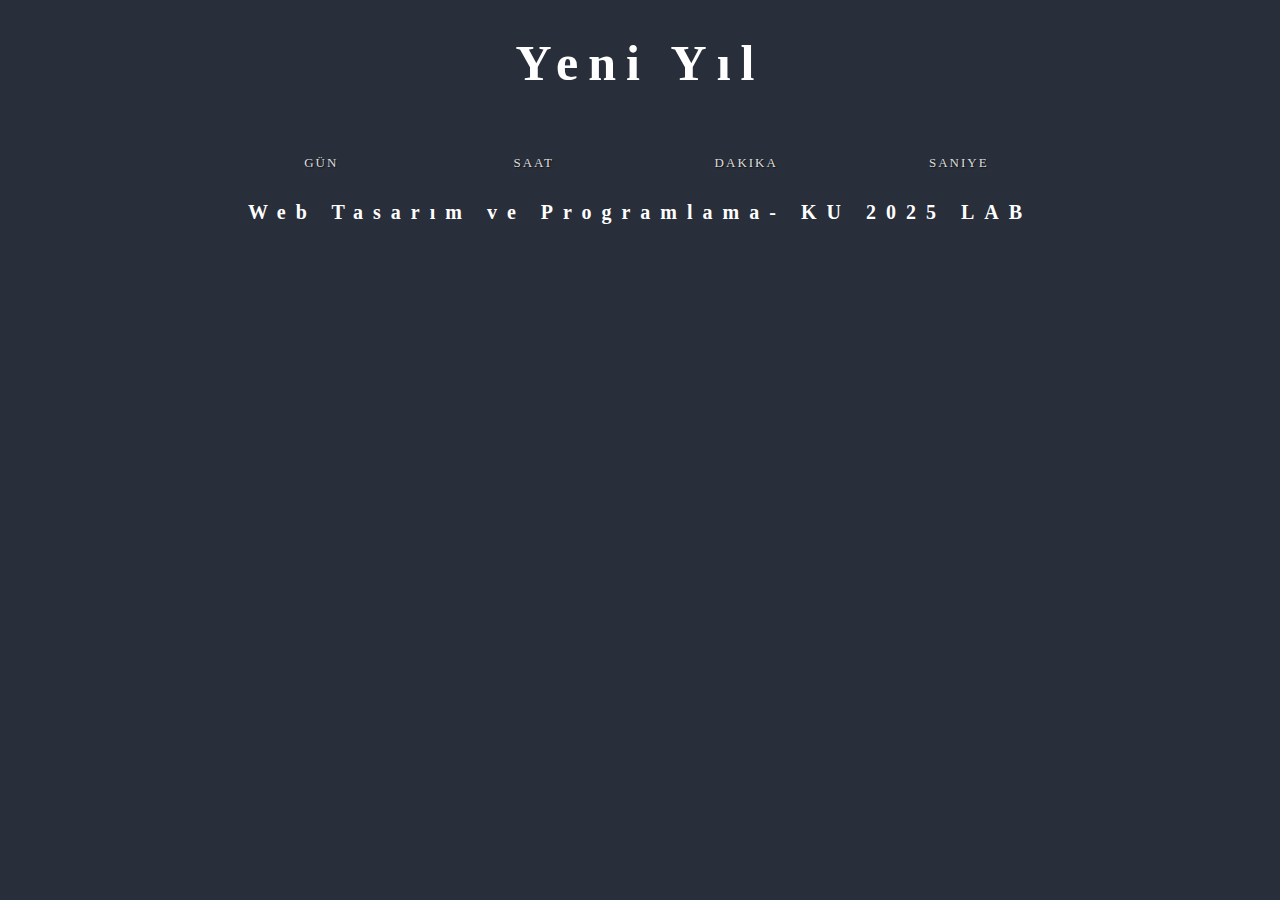
<file: gerisayim-saati/index.html>
<!DOCTYPE html>
<html lang="en">
  <head>
    <meta charset="UTF-8" />
    <meta name="viewport" content="width=device-width, initial-scale=1.0" />
    <title>Geri Sayım Saati</title>
    <link rel="stylesheet" href="style.css" />
    <script src="script.js" defer></script>
  </head>
  <body>
    <div id="main">
      <h1>Yeni Yıl</h1>

      <div id="clock"></div>
      <div id="display">
        <span>Gün</span>
        <span>Saat</span>
        <span>Dakika</span>
        <span>Saniye </span>
      </div>
      <h3>Web Tasarım ve Programlama- KU 2025 LAB</h3>
    </div>
  </body>
</html>
</file>
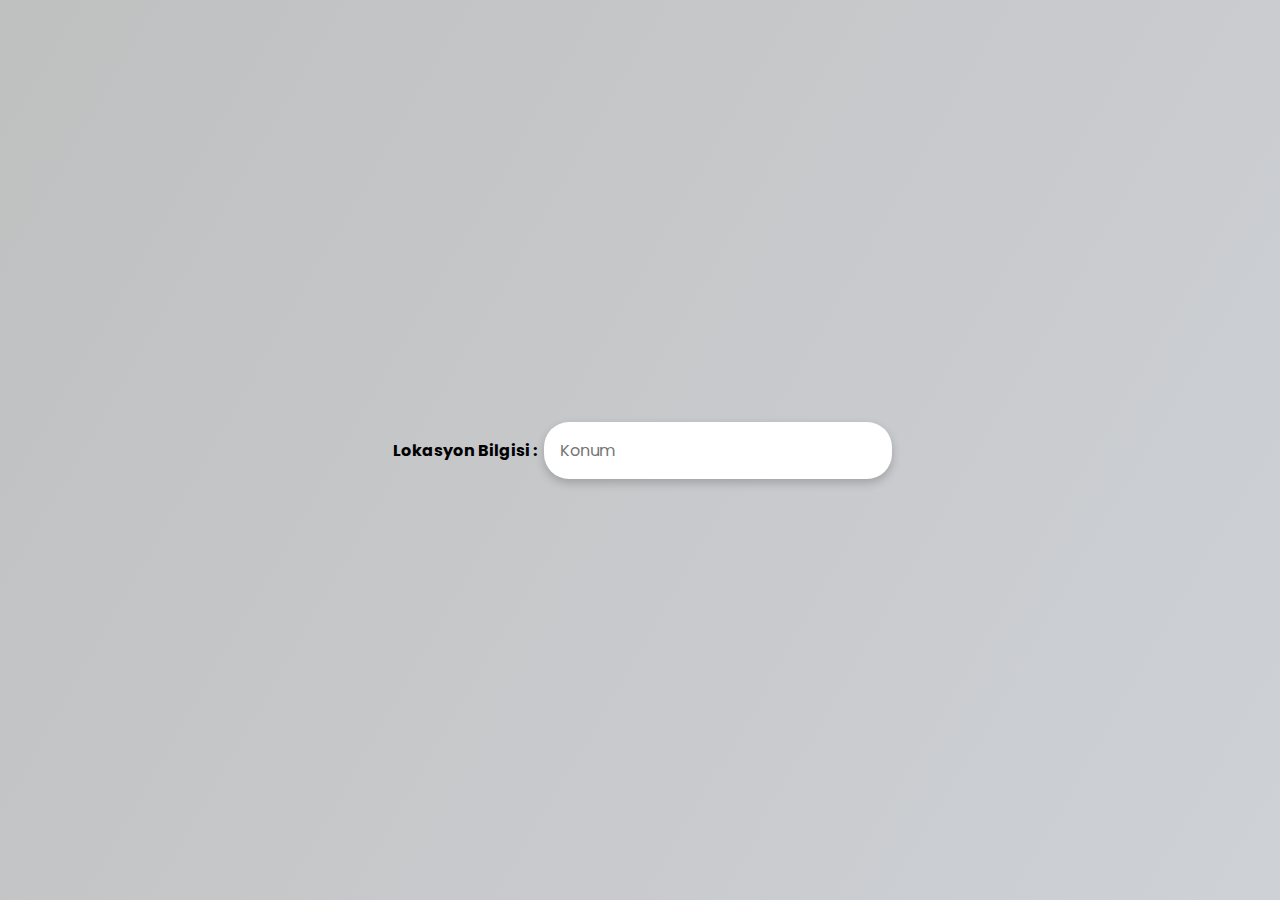
<file: havaDurumuUygulamasi/index.html>
<!DOCTYPE html>
<html lang="en">
    <head>
        <meta charset="UTF-8" />
        <meta name="viewport" content="width=device-width, initial-scale=1.0" />
        <title>Hava Durumu Bilgisi</title>
        <link rel="stylesheet" href="style.css" />
       
    </head>
    <body>
        <div id="container"></div>
        <form id="form">
           
            <label> Lokasyon Bilgisi : </label>
            <input
                type="text"
                id="search"
                placeholder="Konum "
                autocomplete="off"
            />
        
        </form>
    
        <main id="main"></main>

        <script src="script.js" defer></script>
    </body>
</html>
</file>
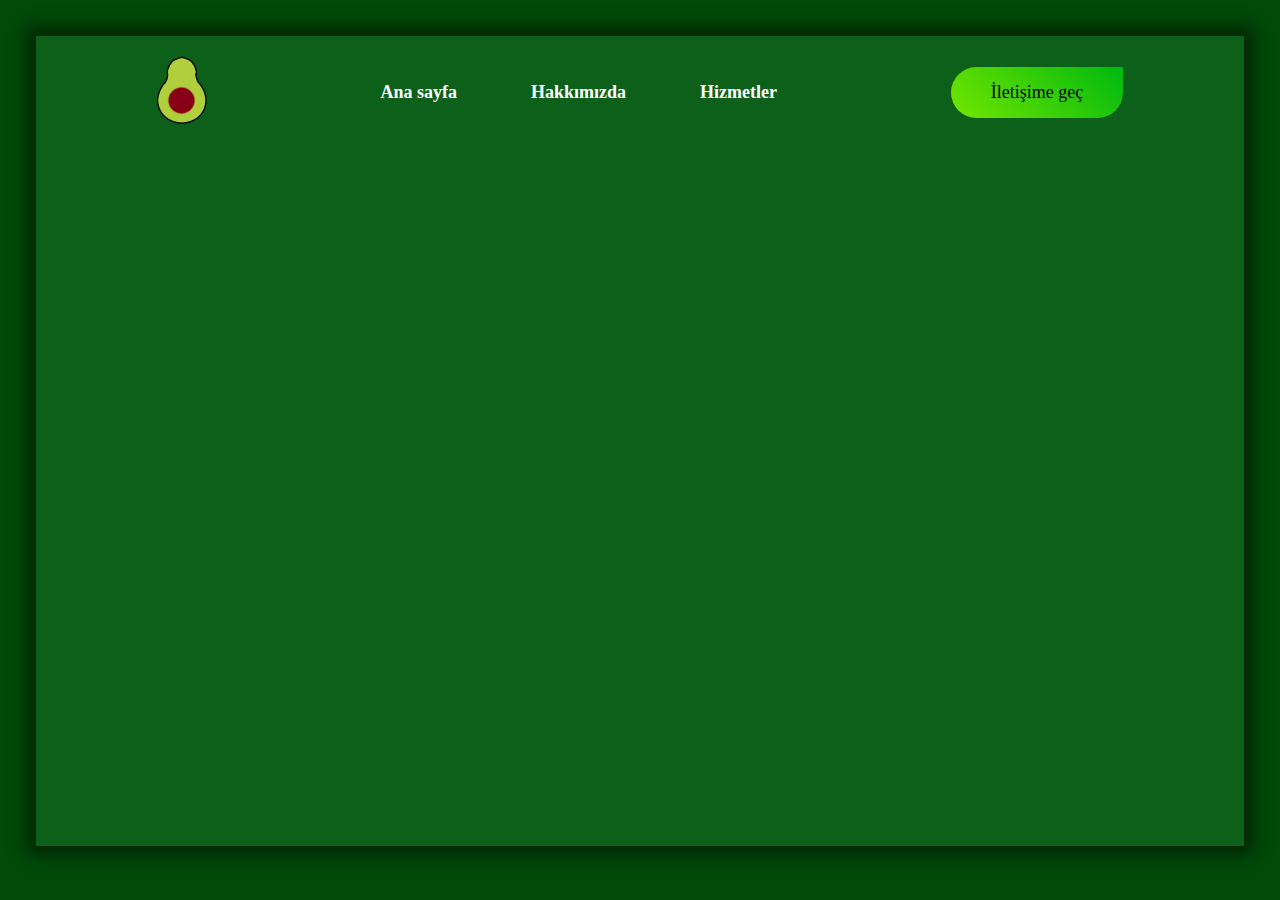
<file: Landing Avacado/index.html>
<!DOCTYPE html>
<html lang="tr">
<head>
    <meta charset="UTF-8">
    <meta name="viewport" content="width=device-width, initial-scale=1.0">
    <title>Avocado - Ana Sayfa</title>
    <link rel="stylesheet" href="style.css">
</head>
<body>
  <div class="glass-efect">
    <div class="main-content">
      <nav>
    <a href="./index.html" class="logo"> 
        <img src="./avo-logo.png" alt="Avocado Logo">
    </a>
    <ul>
        <li><a href="./index.html">Ana sayfa</a></li>
        <li><a href="./hakkimizda.html">Hakkımızda</a></li>
        <li><a href="./hizmetler.html">Hizmetler</a></li>
    </ul>
    <div>
        <a href="#" class="btn">İletişime geç</a>
    </div>
</nav>
      <div class="content">
        <h1 class="anim"> <span>Yeşilin</span> <br>Tadını keşfet</h1>
        <p class="anim">Sağlıklı yaşam ve doğal beslenme konusunda uzmanlaşmış ekibimizle, en taze avokadoları sizlere ulaştırıyoruz. Kalite ve lezzetten ödün vermeden, doğanın en değerli meyvesini sofralarınıza getiriyoruz.</p>
        <a href="#" class="btn anim"> Bize katıl</a>
      </div>
      <img src="avocado.png" alt="Avocado" class="hero-img anim">
    </div>
  </div>
</body>
</html>
</file>
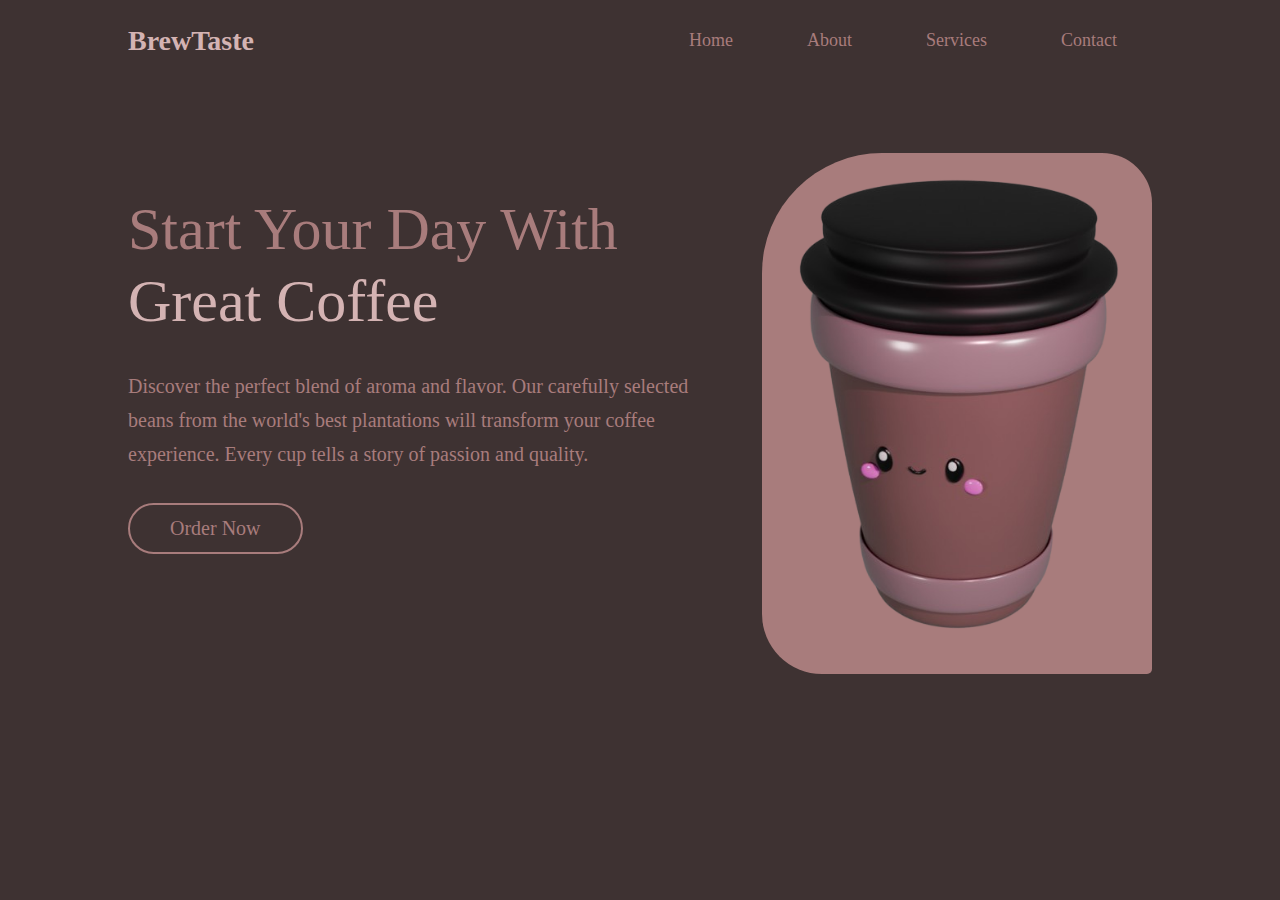
<file: Landing Coffee/index.html>
<!DOCTYPE html>
<html lang="en">
<head>
    <meta charset="UTF-8">
    <meta name="viewport" content="width=device-width, initial-scale=1.0">
    <title>BrewTaste - Premium Coffee</title>
    <link rel="stylesheet" href="https://cdnjs.cloudflare.com/ajax/libs/font-awesome/6.4.0/css/all.min.css" integrity="sha512-iecdLmaskl7CVkqkXNQ/ZH/XLlvWZOJyj7Yy7tcenmpD1ypASozpmT/E0iPtmFIB46ZmdtAc9eNBvH0H/ZpiBw==" crossorigin="anonymous" referrerpolicy="no-referrer" />
    <link rel="stylesheet" href="style.css">
</head>
<body>
    <div class="main-content">
        <nav>
            <a href="index.html" class="logo"><i class="fa fa-coffee"></i> BrewTaste</a>

            <ul>
                <li><a href="index.html">Home</a></li>
                <li><a href="about.html">About</a></li>
                <li><a href="services.html">Services</a></li>
                <li><a href="contact.html">Contact</a></li>
            </ul>
        </nav>

        <div class="content">
            <div class="left">
                <h1>Start Your Day With <span>Great Coffee</span></h1>
                <p>Discover the perfect blend of aroma and flavor. Our carefully selected beans from the world's best plantations will transform your coffee experience. Every cup tells a story of passion and quality.</p>
                <a href="services.html" class="btn">Order Now</a>

                <div class="social">
                    <a href="#"><i class="fab fa-instagram"></i></a>
                    <a href="#"><i class="fab fa-twitter"></i></a>
                    <a href="#"><i class="fab fa-facebook"></i></a>
                </div>
            </div>
            <div class="right">
                <img src="img/coffee.png" alt="Premium Coffee">
            </div>
        </div>
    </div>
</body>
</html>
</file>
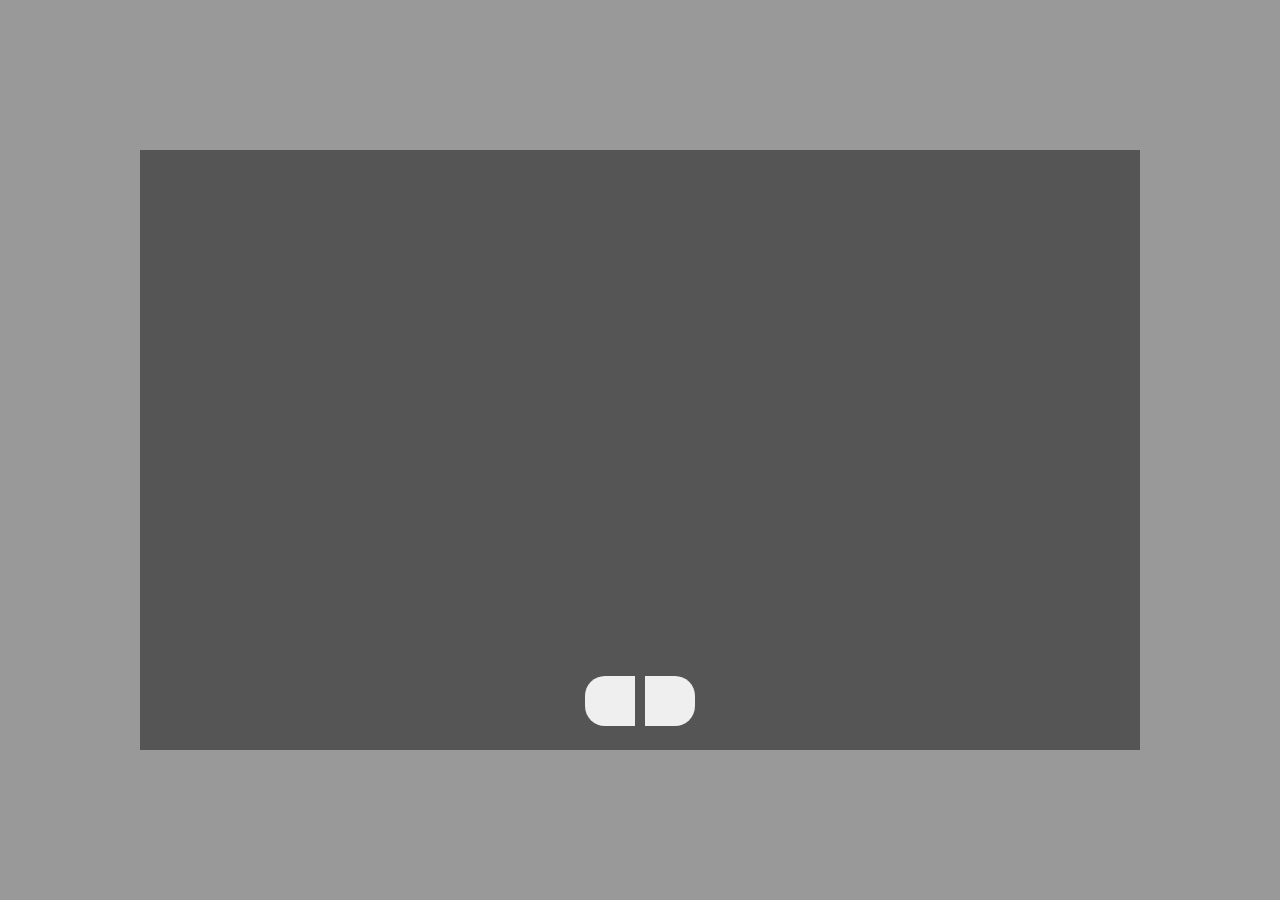
<file: See Cards/index.html>
<!DOCTYPE html>
<html lang="en">
<head>
    <meta charset="UTF-8">
    <meta name="viewport" content="width=device-width, initial-scale=1.0">
    <title>See card Slider</title>
    <link rel="stylesheet" href="style.css">
    <link rel="stylesheet" href="https://cdnjs.cloudflare.com/ajax/libs/font-awesome/6.4.0/css/all.min.css" integrity="sha512-iecdLmaskl7CVkqkXNQ/ZH/XLlvWZOJyj7Yy7tcenmpD1ypASozpmT/E0iPtmFIB46ZmdtAc9eNBvH0H/ZpiBw==" crossorigin="anonymous" referrerpolicy="no-referrer" />
   </head>
<body>
    <div class="container">
        <div class="slide">
            <div class="item" style="background-image: url("C:\Users\akif\Desktop\araba1.jpg");">
                <div class="content">
                    <div class="name">Mercedes</div>
                    <div class="descript">Rahatlık ve konforuyla dikkat çeken bir araba. </div>
                    <button><b>See</b>  more</button>
                </div>
            </div>
            
            <div class="item" style="background-image: url("C:\Users\akif\Desktop\araba2.jpg");">
                <div class="content">
                    <div class="name">Fiat</div>
                    <div class="descript">Egea.Çok lafa gerek yok.Profesyonellerin tercihi</div>
                    <button><b>See</b>  more</button>
                </div>
            </div>
            
            <div class="item" style="background-image: url("C:\Users\akif\Desktop\araba3.jpg");">
                <div class="content">
                    <div class="name">Citroen</div>
                    <div class="descript">Genellikle acemi şoförlerin tercihidir.Deneyim kazandırır</div>
                    <button><b>See</b>  more</button>
                </div>
            </div>
            
            <div class="item" style="background-image: url("C:\Users\akif\Desktop\araba4.jpg");">
                <div class="content">
                    <div class="name">McLaren</div>
                    <div class="descript">Zengin arabasıdır.Adamı kanatlandırır</div>
                    <button><b>See</b>  more</button>
                </div>
            </div>
        </div>
        <div class="button-group">
            <button class="prev"><i class="fa-solid fa-arrow-left"></i></button>
            <button class="next"><i class="fa-solid fa-arrow-right"></i></button>
        </div>
    </div>
    <script src="main.js"></script>
</body>
</html>
</file>
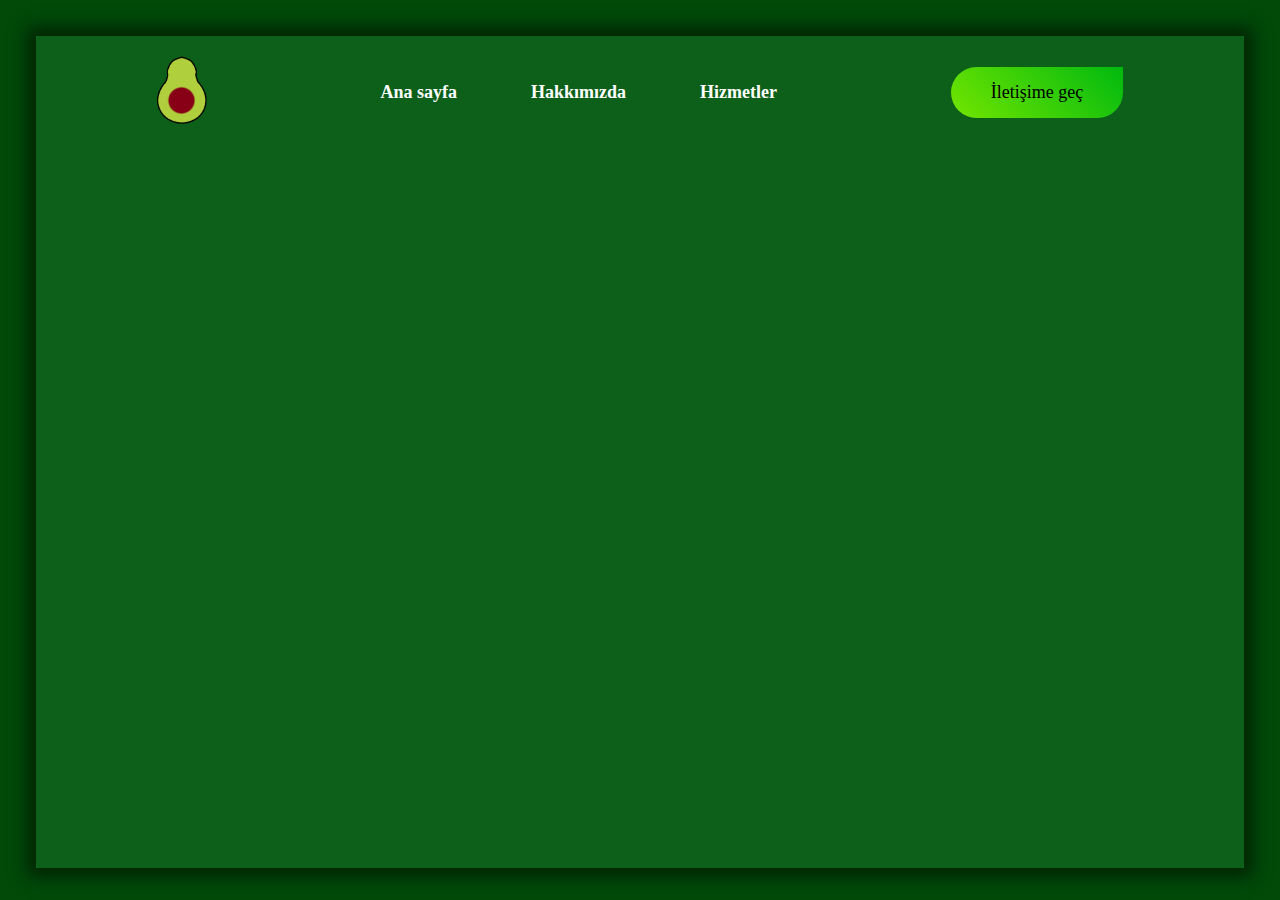
<file: Landing Avacado/hakkimizda.html>
<!DOCTYPE html>
<html lang="tr">
<head>
    <meta charset="UTF-8">
    <meta name="viewport" content="width=device-width, initial-scale=1.0">
    <title>Avocado - Hakkımızda</title>
    <link rel="stylesheet" href="style.css">
</head>
<body>
  <div class="glass-efect">
    <div class="main-content">
      <nav>
    <a href="./index.html" class="logo"> 
        <img src="./avo-logo.png" alt="Avocado Logo">
    </a>
    <ul>
        <li><a href="./index.html">Ana sayfa</a></li>
        <li><a href="./hakkimizda.html">Hakkımızda</a></li>
        <li><a href="./hizmetler.html">Hizmetler</a></li>
    </ul>
    <div>
        <a href="#" class="btn">İletişime geç</a>
    </div>
</nav>
      <div class="content">
        <h1 class="anim"> <span>Hakkımızda</span></h1>
        <p class="anim">Avocado markası olarak 2015 yılından bu yana sağlıklı beslenme ve organik ürünler konusunda hizmet veriyoruz. Misyonumuz, doğanın en değerli meyvelerinden biri olan avokadoyu en taze haliyle tüketicilerimize ulaştırmak.</p>
        
        <div class="about-details anim">
          <h3>Vizyonumuz</h3>
          <p>Sağlıklı beslenme bilincini yaygınlaştırarak, insanların daha kaliteli bir yaşam sürmelerine katkıda bulunmak.</p>
          
          <h3>Değerlerimiz</h3>
          <ul>
            <li>Doğallıktan ödün vermemek</li>
            <li>Sürdürülebilir tarım</li>
            <li>Müşteri memnuniyeti</li>
            <li>Kaliteli hizmet</li>
          </ul>
        </div>
        
        <a href="hizmetler.html" class="btn anim"> Hizmetlerimiz</a>
      </div>
      <img src="avocado.png" alt="Hakkımızda" class="hero-img anim">
    </div>
  </div>
</body>
</html>
</file>
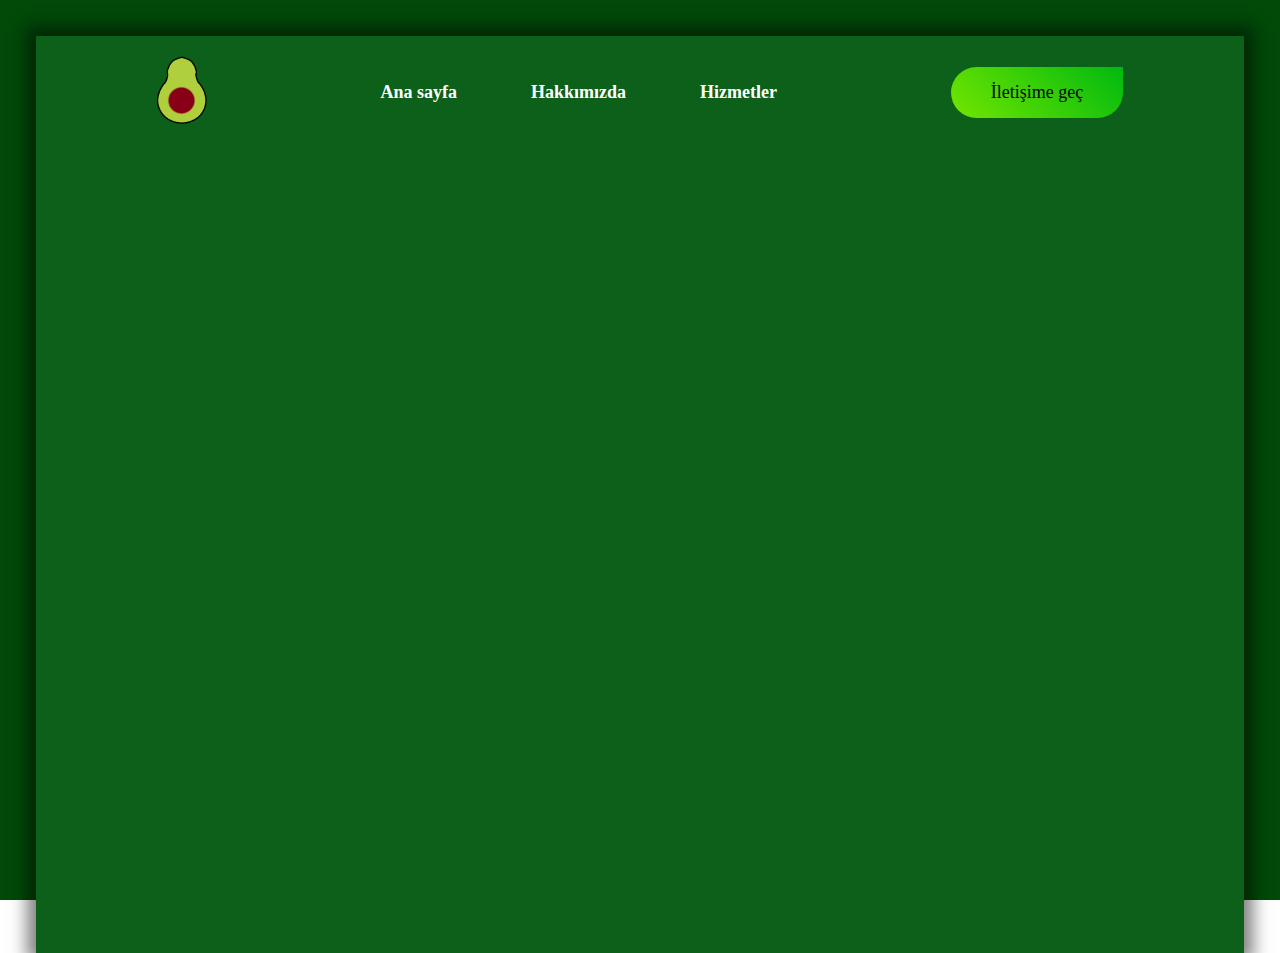
<file: Landing Avacado/Hizmetler.html>
<!DOCTYPE html>
<html lang="tr">
<head>
    <meta charset="UTF-8">
    <meta name="viewport" content="width=device-width, initial-scale=1.0">
    <title>Avocado - Hizmetler</title>
    <link rel="stylesheet" href="style.css">
</head>
<body>
  <div class="glass-efect">
    <div class="main-content">
      <nav>
    <a href="./index.html" class="logo"> 
        <img src="./avo-logo.png" alt="Avocado Logo">
    </a>
    <ul>
        <li><a href="./index.html">Ana sayfa</a></li>
        <li><a href="./hakkimizda.html">Hakkımızda</a></li>
        <li><a href="./hizmetler.html">Hizmetler</a></li>
    </ul>
    <div>
        <a href="#" class="btn">İletişime geç</a>
    </div>
</nav>
      <div class="content">
        <h1 class="anim"> <span>Hizmetlerimiz</span></h1>
        
        <div class="services-container anim">
          <div class="service-item">
            <h3>Taze Avokado Tedariği</h3>
            <p>Günlük olarak toplanan taze avokadoları doğrudan çiftliklerden sofralarınıza ulaştırıyoruz.</p>
          </div>
          
          <div class="service-item">
            <h3>Organik Ürün Danışmanlığı</h3>
            <p>Sağlıklı beslenme ve organik ürünler konusunda uzman danışmanlık hizmeti sunuyoruz.</p>
          </div>
          
          <div class="service-item">
            <h3>Toplu Sipariş</h3>
            <p>Restoranlar, kafeler ve şirketler için toplu avokado temini sağlıyoruz.</p>
          </div>
          
          <div class="service-item">
            <h3>Eğitim Programları</h3>
            <p>Avokadonun faydaları ve kullanım alanları hakkında workshop ve eğitim programları düzenliyoruz.</p>
          </div>
        </div>
        
        <a href="#" class="btn anim"> Hemen Sipariş Ver</a>
      </div>
      <img src="avocado.png" alt="Hizmetler" class="hero-img anim">
    </div>
  </div>
</body>
</html>
</file>
<file: gerisayim-saati/style.css>
body {
    background: #282e3a;
    font-family: tahoma;
}

h1 {
    color: #fff;
    text-align: center;
    font-size: 50px;
    letter-spacing: 10px;
}
h3 {
    color: #fff;
    text-align: center;
    font-size: 20px;
    letter-spacing: 10px;
}

#main {
    width: 850px;
    margin: 2% auto;
}

#clock span {
    float: left;
    text-align: center;
    font-size: 60px;
    margin: 0 2.5%;
    color: #fff;
    padding: 20px;
    width: 20%;
    border-radius: 20px;
    box-sizing: border-box;
}

#clock span:nth-child(1) {
    background: #fa5559;
}

#clock span:nth-child(2) {
    background: #26c2b9;
}

#clock span:nth-child(3) {
    background: #f6bc58;
}

#clock span:nth-child(4) {
    background: #2dcb74;
}

#clock::after {
    content: "";
    display: block;
    clear: both;
}

#display span {
    float: left;
    width: 25%;
    text-align: center;
    margin-top: 30px;
    margin-bottom: 30px;
    color: #ddd;
    text-transform: uppercase;
    font-size: 13px;
    letter-spacing: 2px;
    text-shadow: 1px 1px 1px rgba(10, 10, 10, 0.7);
}

span.flip {
    animation: flip 0.5s ease forwards;
}

@keyframes flip {
    0% {
        transform: rotateX(0deg);
    }
    100% {
        transform: rotateX(360deg);
    }
}

/* Responsive tasarım için medya sorguları */
@media (max-width: 900px) {
    #main {
        width: 95%;
    }
    
    #clock span {
        font-size: 40px;
        padding: 15px;
    }
}

@media (max-width: 600px) {
    h1 {
        font-size: 30px;
        letter-spacing: 5px;
    }
    
    #clock span {
        font-size: 30px;
        padding: 10px;
        margin: 0 1%;
    }
}
</file>
<file: havaDurumuUygulamasi/style.css>
@import url("https://fonts.googleapis.com/css2?family=Poppins:wght@200;400;600&display=swap");

* {
    box-sizing: border-box;
}

body {
    background: linear-gradient(300deg, #ced1d6, #bfc0c0);
    font-family: "Poppins", sans-serif;
    display: flex;
    flex-direction: column;
    align-items: center;
    justify-content: center;
    margin: 0;
    min-height: 100vh;
}

input {
    background-color: #fff;
    border: none;
    border-radius: 25px;
    box-shadow: 0 4px 10px rgba(0, 0, 0, 0.2);
    font-family: inherit;
    font-size: 1rem;
    padding: 1rem;
    min-width: 300px;
}
label {
    font-weight: bold;
    padding: 0.3rem;
    
}

input:focus {
    outline: none;
}

.weather {
    font-size: 2rem;
    text-align: center;
}


.weather h2 {
    display: flex;
    align-items: center;
    margin-bottom: 0;
}
.weather small {
    
    align-items: center;
 
}

.weather span {
    display: flex;
    align-items: center;
    font-size: 1.5rem;
    margin-top: 10px;
    
}



.mesaj {

    background-color: rgb(255, 126, 126);
    box-shadow: 0 4px 50px rgba(0, 0, 0, 0.2);
    border-radius:  15px;
    color: black;
    padding: 2rem;
    margin: 1rem;
   
}
#container {
    position: fixed;
    bottom:  10px;
    right: 10px;
}
</file>
<file: Landing Avacado/style.css>
*{
    margin: 0;
    padding: 0;
    box-sizing: border-box;
    font-family: "Gill Sans", calibri;
    color: #fff;
}

.glass-efect{
    height: 100vh;
    padding: 4vh;
    background-color: #014a08;
}

.main-content{
    width: 100%;
    background-color: rgb(13, 96, 26);
    min-height: 90vh;
    padding: 10px 10%;
    overflow: hidden;
    box-shadow: 0px 0px 16px 9px rgba(0,0,0,0.5);
    position: relative;
}

nav{
    padding: 10px 0;
    display: flex;
    justify-content: space-between;
    align-items: center;
}

.logo img{ width: 50px;}

nav ul li{
    display: inline-block;
    list-style: none;
    margin: 10px 15px;
}

nav ul li a{
    text-decoration: none;
    font-weight: 600;
    padding: 10px 20px;
    font-size: 18px;
    transition: .4s all ease-in-out;
}

nav ul li a:hover{
    background-color: #00b90f;
    border-radius: 20px;
    color: #000;
}

.btn{
    display: inline-block;
    text-decoration: none;
    padding: 15px 40px;
    font-size: 18px;
    border-radius: 30px;
    border-top-right-radius: 0;
    background-image: linear-gradient(45deg, #73e600, #00b90f);
    color: #000;
    font-weight: 400;
    transition: .4s all;
}

.btn:hover{
    border-top-right-radius: 30px;
    transform: translateY(-3px);
    box-shadow: 0 10px 20px rgba(0,0,0,0.2);
}

.content{
    margin-top: 10%;
    max-width: 600px;
}

.content h1{
    font-size: 70px;
    animation-delay: .2s;
    margin-bottom: 2rem;
}

.content h1 span{
    color: #73e600;
}

.content p{
    margin: 1rem 0;
    line-height: 1.7rem;
    font-size: 17px;
    animation-delay: .4s;
}

.content .btn{
    padding: 15px 70px;
    animation-delay: .8s;
    margin-top: 2rem;
}

.hero-img{
    width: 400px;
    position: absolute;
    top: 20%;
    right: 5%;
}

.hero-img.anim{
    animation-delay: 1.2s;
}

.anim{
    opacity: 0;
    transform: translateY(30px);
    animation: anim .5s linear forwards;
}

@keyframes anim {
    100%{
        opacity: 1;
        transform: translateY(0);
    }
}

/* Hakkımızda sayfası stilleri */
.about-details {
    margin: 2rem 0;
}

.about-details h3 {
    color: #73e600;
    margin: 1.5rem 0 0.5rem 0;
    font-size: 1.5rem;
}

.about-details ul {
    margin-left: 2rem;
    margin-top: 0.5rem;
}

.about-details li {
    margin: 0.5rem 0;
    line-height: 1.6;
}

/* Hizmetler sayfası stilleri */
.services-container {
    display: grid;
    grid-template-columns: repeat(auto-fit, minmax(250px, 1fr));
    gap: 2rem;
    margin: 2rem 0;
}

.service-item {
    background: rgba(255, 255, 255, 0.1);
    padding: 2rem;
    border-radius: 15px;
    backdrop-filter: blur(10px);
    border: 1px solid rgba(255, 255, 255, 0.2);
    transition: transform 0.3s ease;
}

.service-item:hover {
    transform: translateY(-5px);
}

.service-item h3 {
    color: #73e600;
    margin-bottom: 1rem;
    font-size: 1.3rem;
}

.service-item p {
    font-size: 1rem;
    line-height: 1.6;
}

/* Responsive tasarım */
@media (max-width: 768px) {
    .content h1 {
        font-size: 50px;
    }
    
    .hero-img {
        width: 300px;
        position: relative;
        margin-top: 2rem;
    }
    
    nav {
        flex-direction: column;
        gap: 1rem;
    }
    
    nav ul {
        text-align: center;
    }
    
    .services-container {
        grid-template-columns: 1fr;
    }
}

@media (max-width: 480px) {
    .content h1 {
        font-size: 40px;
    }
    
    .hero-img {
        width: 250px;
    }
    
    .main-content {
        padding: 10px 5%;
    }
}
</file>
<file: Landing Coffee/style.css>
*{
    margin: 0;
    padding: 0;
    box-sizing: border-box;
}

.main-content{
    background-color: #3E3232;
    min-height: 100vh;
    color: #A87C7C;
    font-family: "Gill Sans", calibri;
    overflow: hidden;
    padding: 10px 10%;
}

nav{
    padding: 10px 0;
    display: flex;
    justify-content: space-between;
    align-items: center;
}

nav .logo{
    color: #d4b3b3;
    font-size: 28px;
    text-decoration: none;
    font-weight: bold;
}

nav ul li{
    display: inline-block;
    list-style: none;
    margin: 10px 15px;
}

nav ul li a{
    color: #A87C7C;
    text-decoration: none;
    font-size: 18px;
    padding: 10px 20px;
    border-radius: 20px;
    transition: .5s all ease-in;
}

nav ul li a:hover{
    background-color: #A87C7C;
    color: #3E3232;
}

.content{
    margin-top: 8%;
    display: flex;
    justify-content: space-between;
    align-items: center;
    width: 100%;
}

.content h1{
    font-size: 60px;
    font-weight: 500;
    line-height: 1.2;
}

.content h1 span{
    color: #d4b3b3;
}

.content p{
    margin: 2rem 0;
    font-size: 20px;
    font-weight: 300;
    line-height: 1.7;
    max-width: 90%;
}

.content .btn{
    color: #A87C7C;
    border: 2px solid #A87C7C;
    padding: 12px 40px;
    border-radius: 40px;
    font-size: 20px;
    text-decoration: none;
    transition: .5s all ease-in;
    display: inline-block;
}

.content .btn:hover{
    background-color: #A87C7C;
    color: #503C3C;
    transform: translateY(-3px);
}

.social{
    margin-top: 3rem;
}

.social a{
    text-decoration: none;
}

.social .fab{
    font-size: 28px;
    margin-right: 20px;
    padding: 12px;
    color: #d4b3b3;
    border-radius: 20px;
    transition: .5s all ease-in-out;
}

.social .fab:hover{
    background-color: #A87C7C;
    color: #503C3C;
    transform: translateY(-5px);
}

.right{
    border-top-right-radius: 50px;
    border-top-left-radius: 120px;
    border-bottom-left-radius: 60px;
    border-bottom-right-radius: 5px;
    background-color: #A87C7C;
    padding: 20px;
}

.right img{
    width: 350px;
    animation: move 4s linear infinite;
}

@keyframes move {
    0%, 100%{
        transform: translateX(-30px);
    }
    50%{ 
        transform: translateX(30px);
    }
}

/* About Page Styles */
.about-details {
    margin: 2rem 0;
}

.about-details h3 {
    color: #d4b3b3;
    margin: 1.5rem 0 0.8rem 0;
    font-size: 1.4rem;
}

.about-details ul {
    margin-left: 2rem;
    margin-top: 0.5rem;
}

.about-details li {
    margin: 0.5rem 0;
    line-height: 1.6;
    font-size: 18px;
}

/* Services Page Styles */
.services-container {
    display: grid;
    grid-template-columns: repeat(auto-fit, minmax(280px, 1fr));
    gap: 1.5rem;
    margin: 2rem 0;
}

.service-item {
    background: rgba(168, 124, 124, 0.1);
    padding: 1.5rem;
    border-radius: 15px;
    border: 1px solid rgba(168, 124, 124, 0.3);
    transition: transform 0.3s ease;
}

.service-item:hover {
    transform: translateY(-5px);
    background: rgba(168, 124, 124, 0.2);
}

.service-item h3 {
    color: #d4b3b3;
    margin-bottom: 1rem;
    font-size: 1.3rem;
    display: flex;
    align-items: center;
    gap: 10px;
}

.service-item p {
    font-size: 16px;
    line-height: 1.6;
    margin: 0;
    max-width: 100%;
}

/* Contact Page Styles */
.contact-info {
    margin: 2rem 0;
}

.contact-item {
    display: flex;
    align-items: flex-start;
    gap: 1rem;
    margin: 1.5rem 0;
    padding: 1rem;
    background: rgba(168, 124, 124, 0.1);
    border-radius: 10px;
}

.contact-item i {
    font-size: 24px;
    color: #d4b3b3;
    margin-top: 5px;
}

.contact-item h3 {
    color: #d4b3b3;
    margin-bottom: 0.5rem;
    font-size: 1.2rem;
}

.contact-item p {
    margin: 0;
    font-size: 16px;
    max-width: 100%;
}

/* Responsive Design */
@media (max-width: 768px) {
    .content {
        flex-direction: column;
        text-align: center;
        margin-top: 5%;
    }
    
    .content h1 {
        font-size: 40px;
    }
    
    .content p {
        max-width: 100%;
        font-size: 18px;
    }
    
    .right {
        margin-top: 2rem;
        width: 100%;
        text-align: center;
    }
    
    .right img {
        width: 250px;
    }
    
    nav {
        flex-direction: column;
        gap: 1rem;
    }
    
    nav ul {
        text-align: center;
    }
    
    .services-container {
        grid-template-columns: 1fr;
    }
}
</file>
<file: See Cards/style.css>
*{
    margin: 0;
    padding: 0;
    box-sizing: border-box;
}

body{
    background: #999;
    overflow: hidden;
}

.container{
    position: absolute;
    top: 50%;
    left: 50%;
    transform: translate(-50%,-50%);
    width: 1000px;
    height: 600px;
    background-color: #555;
}


.container .slide .item{
    width: 200px;
    height: 300px;
    position: absolute;
    top: 50%;
    border-radius: 20px;
    transform: translate(0,-50%); 
    background-position: 50% 50%;
    background-size: cover;
    display: inline-block;
    transition: .4s;
}

.slide .item:nth-child(1),
.slide .item:nth-child(2){
    top: 0;
    left: 0;
    transform: translate(0,0);
    border-radius: 0;
    width: 100%;
    height: 100%;
}

.slide .item:nth-child(3){
    left: 70%;
}

.slide .item:nth-child(4){
    left: calc(70% + 250px);
}

.item .content{
    position: absolute;
    top: 50%;
    left: 100px;
    width: 300px;
    text-align: left;
    color: #eee;
    transform: translate(0,50%);
    font-family: system-ui;
    display: none;
}

.slide .item:nth-child(2) .content{
    display: block;
}


.content .name{
    font-size: 40px;
    text-transform: uppercase;
    font-weight: bold;
    opacity: 0;
    animation: slider 1s ease-in-out 1 forwards;
}

.content .descript{
    margin-top: 10px;
    margin-bottom: 20px;
    opacity: 0;
    animation: slider 1s ease-in-out .3s 1 forwards;

}
.content button{
    padding: 10px 20px;
    border: none;
    cursor: pointer;
    opacity: 0;
    animation: slider 1s ease-in-out .6s 1 forwards;
}

@keyframes slider {
    from{
        opacity: 0;
        transform: translate(0,100px);
        filter: blur(30px);
    }  
    to{
        opacity: 1;
        transform: translate(0);
        filter: blur(0);
    }    
}

.button-group{
    width: 100%;
    text-align: center;
    position: absolute;
    bottom: 20px;
}


.button-group button{
    width: 50px;
    height: 50px;
    font-size: 25px;
    border: none;
    cursor: pointer;
    margin: 0 3px;
    transition: .6s;
}

.button-group .prev{
    border-top-left-radius: 20px;
    border-bottom-left-radius: 20px;
}
.button-group  .next{

    border-top-right-radius: 20px;
    border-bottom-right-radius: 20px;
}

.button-group button:hover{
    background-color: #000;
    color: #fff;
}
</file>
